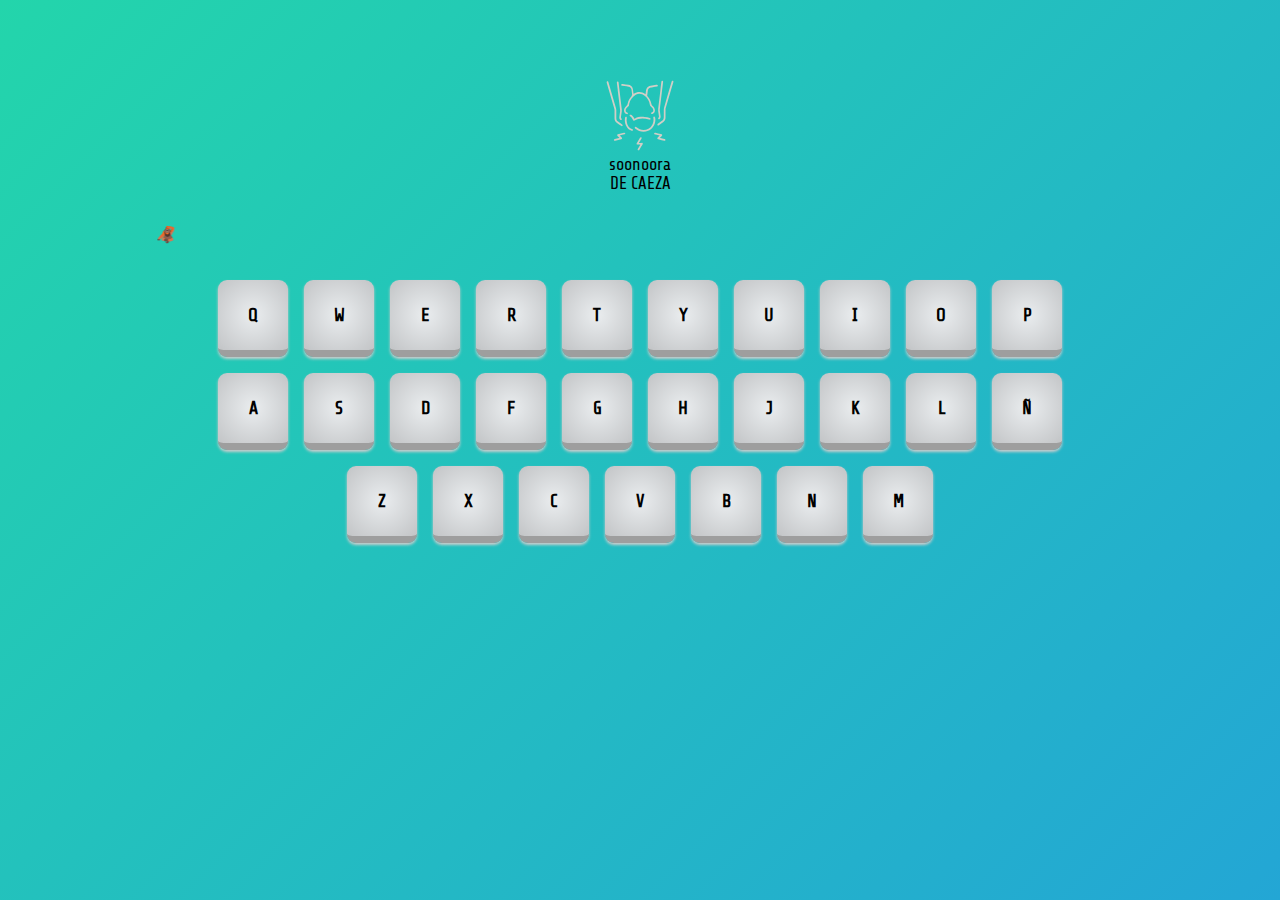
<file: index.html>
<!DOCTYPE html>
<html lang="ES">
<head>
	<meta charset="UTF-8">
	<meta name="viewport" content="width=device-width, initial-scale=1.0">
	<title>SOONORAAA</title>
  <link rel="stylesheet" href="stye.css">
</head>
<body>

  <header class="header">
    <div class="logo">
      <img class="skew-shake-y" src="logo.svg" alt="">
      <p>soonoora</p>
      <p>DE C<span class="vuelta">A</span>EZA</p>
    </div>

  </header>

    <span class="monito"></span>

<marquee class="maarkee" direction="right" height="auto">
🦧
</marquee>

<div class="launchpad">
  <div data-key="q" class="pad">q</div>
  <div data-key="w" class="pad">w</div>
  <div data-key="e" class="pad">e</div>
  <div data-key="r" class="pad">r</div>
  <div data-key="t" class="pad">t</div>
  <div data-key="y" class="pad">y</div>
  <div data-key="u" class="pad">u</div>
  <div data-key="i" class="pad">i</div>
  <div data-key="o" class="pad">o</div>
  <div data-key="p" class="pad">p</div>
  <div data-key="a" class="pad">a</div>
  <div data-key="s" class="pad">s</div>
  <div data-key="d" class="pad">d</div>
  <div data-key="f" class="pad">f</div>
  <div data-key="g" class="pad">g</div>
  <div data-key="h" class="pad">h</div>
  <div data-key="j" class="pad">j</div>
  <div data-key="k" class="pad">k</div>
  <div data-key="l" class="pad">l</div>
  <div data-key="ñ" class="pad">ñ</div>
  <div data-key="z" class="pad">z</div>
  <div data-key="x" class="pad">x</div>
  <div data-key="c" class="pad">c</div>
  <div data-key="v" class="pad">v</div>
  <div data-key="b" class="pad">b</div>
  <div data-key="n" class="pad">n</div>
  <div data-key="m" class="pad">m</div>

</div>
	 

<audio data-key="q" src="dinacharcha.mp3"></audio>
<audio data-key="w" src="dime-lindura.mp3"></audio>

<audio data-key="a" src="tititi.mp3"></audio>
<audio data-key="s" src="verificado.mp3"></audio>
<audio data-key="d" src="fallido.mp3"></audio>
<audio data-key="f" src="nokia.mp3"></audio>
<audio data-key="g" src="rico-rico.mp3"></audio>
<audio data-key="h" src="no-me-hable.mp3"></audio>
<audio data-key="j" src="viva_01.mp3"></audio>



   <script src="main.js"></script>
	
</body>
</html>
</file>
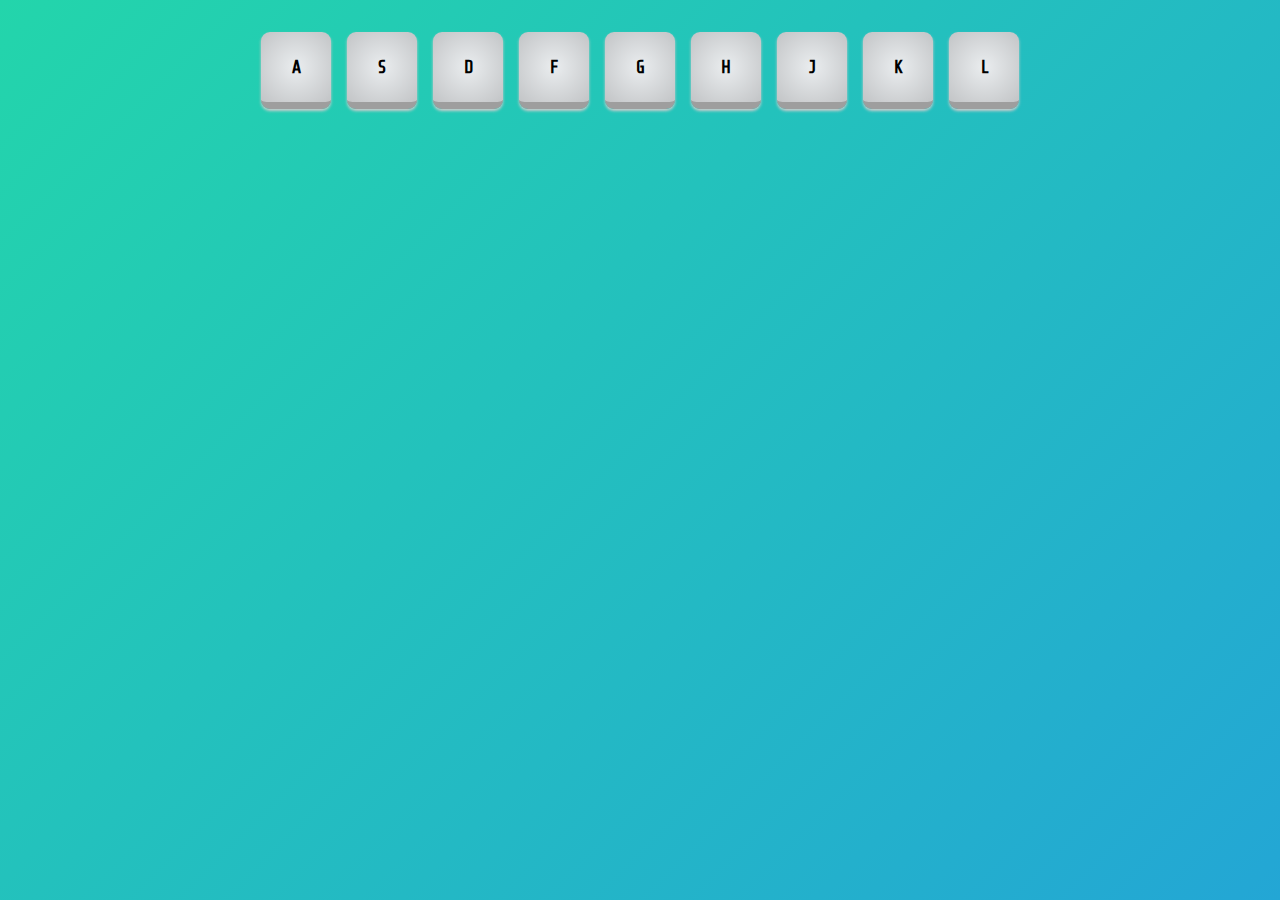
<file: launchpad.html>
<!DOCTYPE html>
<html lang="en">
<head>
	<meta charset="UTF-8">
	<meta name="viewport" content="width=device-width, initial-scale=1.0">
	<title>Benji´s PAD</title>
  <link rel="stylesheet" href="stye.css">
</head>
<body>

<div class="launchpad">
  <div data-key="a" class="pad">A</div>
  <div data-key="s" class="pad">S</div>
  <div data-key="d" class="pad">D</div>
  <div data-key="f" class="pad">F</div>
  <div data-key="g" class="pad">G</div>
  <div data-key="h" class="pad">H</div>
  <div data-key="j" class="pad">J</div>
  <div data-key="k" class="pad">K</div>
  <div data-key="l" class="pad">L</div>
</div>
	 

<audio data-key="a" src="tititi.mp3"></audio>
<audio data-key="s" src="verificado.mp3"></audio>
<audio data-key="d" src="fallido.mp3"></audio>
<!-- <audio data-key="f" src="https://s3-us-west-2.amazonaws.com/s.cdpn.io/1159990/openhat.wav"></audio>
<audio data-key="g" src="https://s3-us-west-2.amazonaws.com/s.cdpn.io/1159990/boom.wav"></audio>
<audio data-key="h" src="https://s3-us-west-2.amazonaws.com/s.cdpn.io/1159990/ride.wav"></audio>
<audio data-key="j" src="https://s3-us-west-2.amazonaws.com/s.cdpn.io/1159990/snare.wav"></audio>
<audio data-key="k" src="https://s3-us-west-2.amazonaws.com/s.cdpn.io/1159990/tom.wav"></audio>
<audio data-key="l" src="https://s3-us-west-2.amazonaws.com/s.cdpn.io/1159990/tink.wav"></audio> -->


   <script src="main.js"></script>
	
</body>
</html>
</file>
<file: stye.css>
@import url('https://fonts.googleapis.com/css2?family=Kumbh+Sans:wght@100..900&family=Share+Tech&display=swap');

html{
  height: 100%;
}

body{
  background: #fff;
  margin: 0;
  font-family: "Share Tech", sans-serif;
  animation: gradient 10s ease infinite;
  background: linear-gradient(-45deg, #ee7752, #e73c7e, #23a6d5, #23d5ab) no-repeat;
  background-size: 300% 300%;
}

@keyframes gradient {
  0% {
    background-position: 0 50%;
  }
  50% {
    background-position: 100% 50%;
  }
  100%{
        background-position: 0 50%;
  }
}


.header{
  max-width: 1400px;
  margin: 0 auto;
  padding-bottom: 2em;
  padding-top: 5em;
  display: flex;
  justify-content: center;
}

.header .logo{
  width: 68px;
}

.header .logo img{
    transform: rotate(180deg);
    filter: invert(100%);
}
.header .logo p{
  font-size: 17px;
  text-align: center;
  display: block;
  margin: 0;
}

h1{
  margin: 30px 0 0 0;
  text-transform: uppercase;
  color: #000;
  text-align: center;
  font-size: 20px;
}

.maarkee{
  max-width: 1400px;
  margin-left: auto;
  margin-right: auto;
  padding: 0 10%;
}

.launchpad {
  max-width: 900px;
  padding:2rem 1rem;
  justify-content: center;
/*   background: #e5e3de; */
  margin: 0px auto;
  display:flex;
  flex-wrap: wrap;
  gap: 16px;
/*   display: grid;
  grid-template-columns: 1fr 1fr 1fr;
  grid-template-rows: 1fr 1fr 1fr;
  grid-column-gap: 10px;
  grid-row-gap: 10px;
 */  font-family: sans;
  font-size: 18px;
  font-weight: 600;
}
.pad {
  width: 70px;
  height: 70px;
  display: flex;
  flex-direction: row;
  align-items: center;
  justify-content: center;
  flex-direction: column;
  background: radial-gradient(#eaedef, #c2c4c6);
   border-radius: 100px;
  box-shadow: 0 2px 3px #ccc;
   border-radius: 0.5em; 
  border-bottom: 0.4em solid #9e9e9e;
  -moz-transition: 0.1s ease-in;
  -webkit-transition: 0.1s ease-in;
  transition: 0.1s ease-in;
  font-family: "Share Tech", sans-serif;
  text-transform: uppercase;

}
.playing {
  background: radial-gradient(#cedae8, #d7e6ef);
  border-bottom-width: 0;
  margin-top: 0.2em;
}

.skew-shake-y {
  animation: skew-y-shake 1.3s infinite;
}

@keyframes skew-y-shake {
  0% { transform: skewY(-15deg); }
  5% { transform: skewY(15deg); }
  10% { transform: skewY(-15deg); }
  15% { transform: skewY(15deg); }
  20% { transform: skewY(0deg); }
  100% { transform: skewY(0deg); }  
}
</file>
